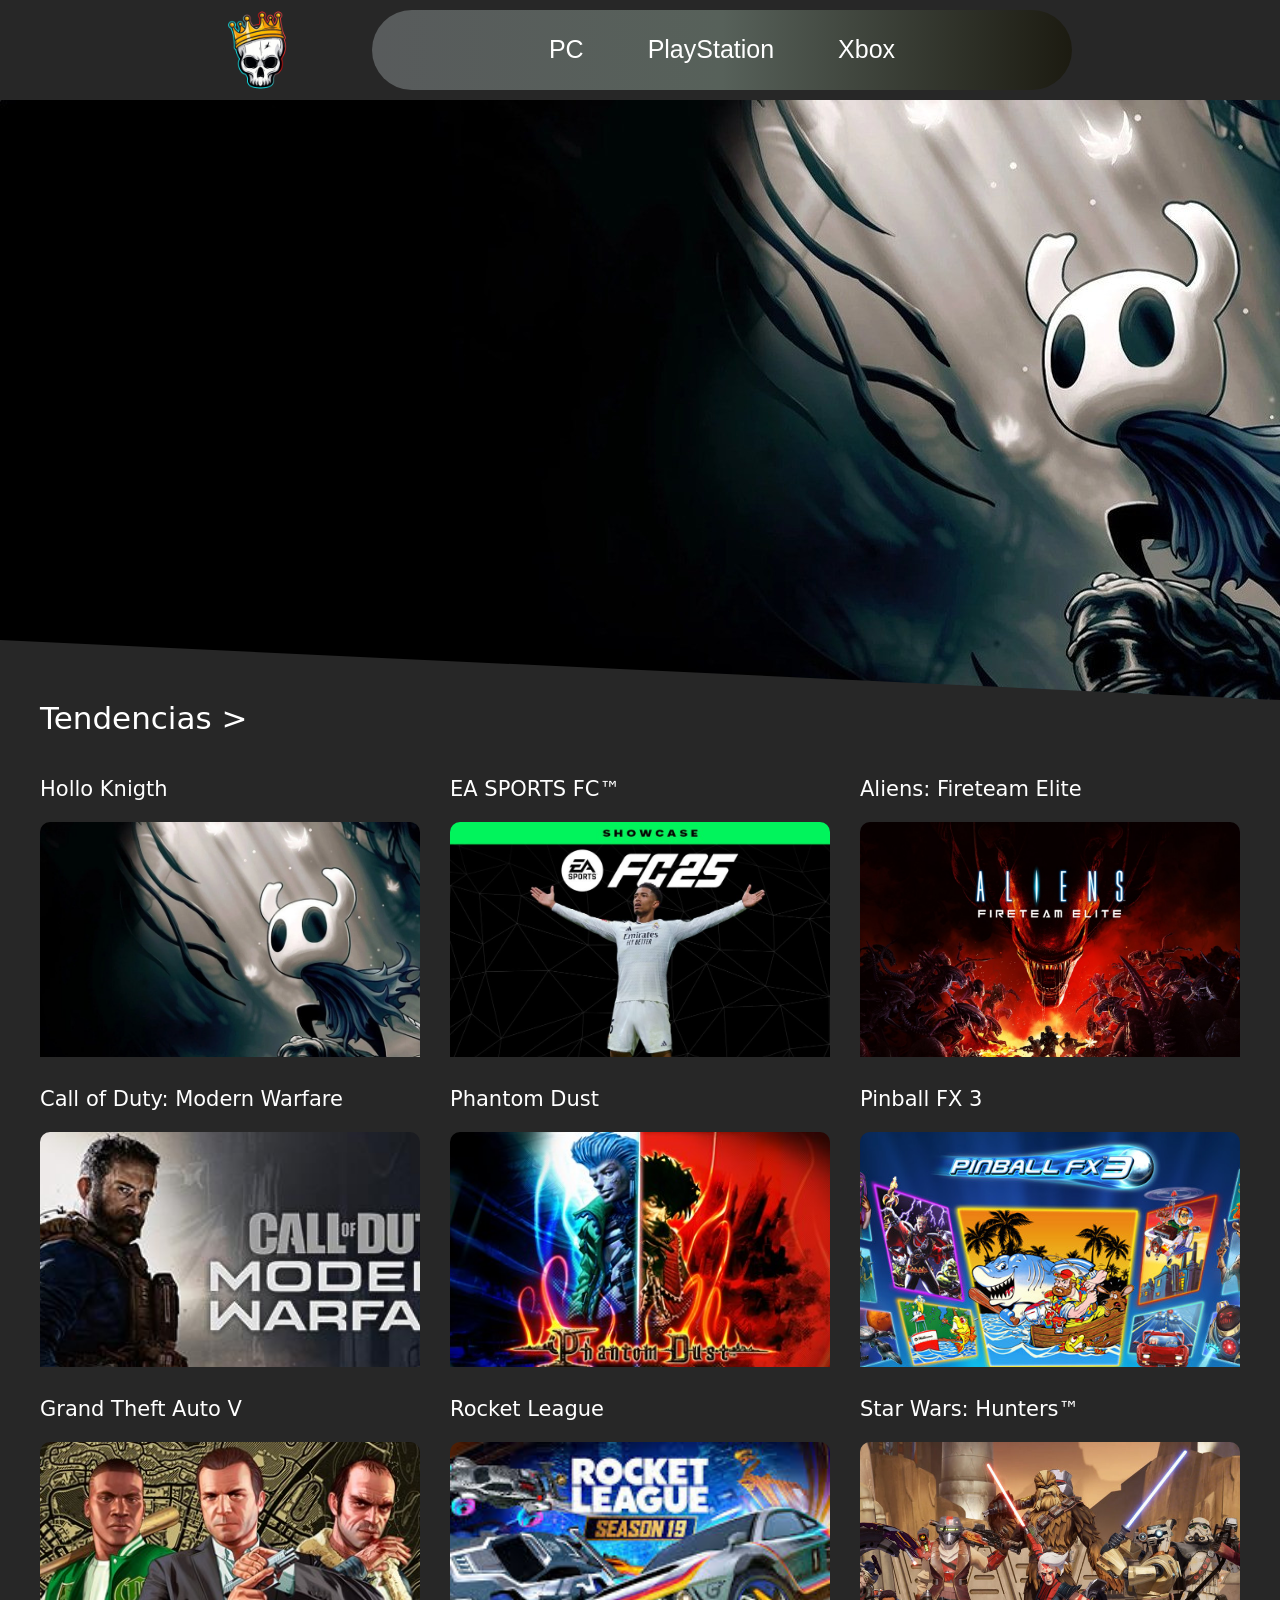
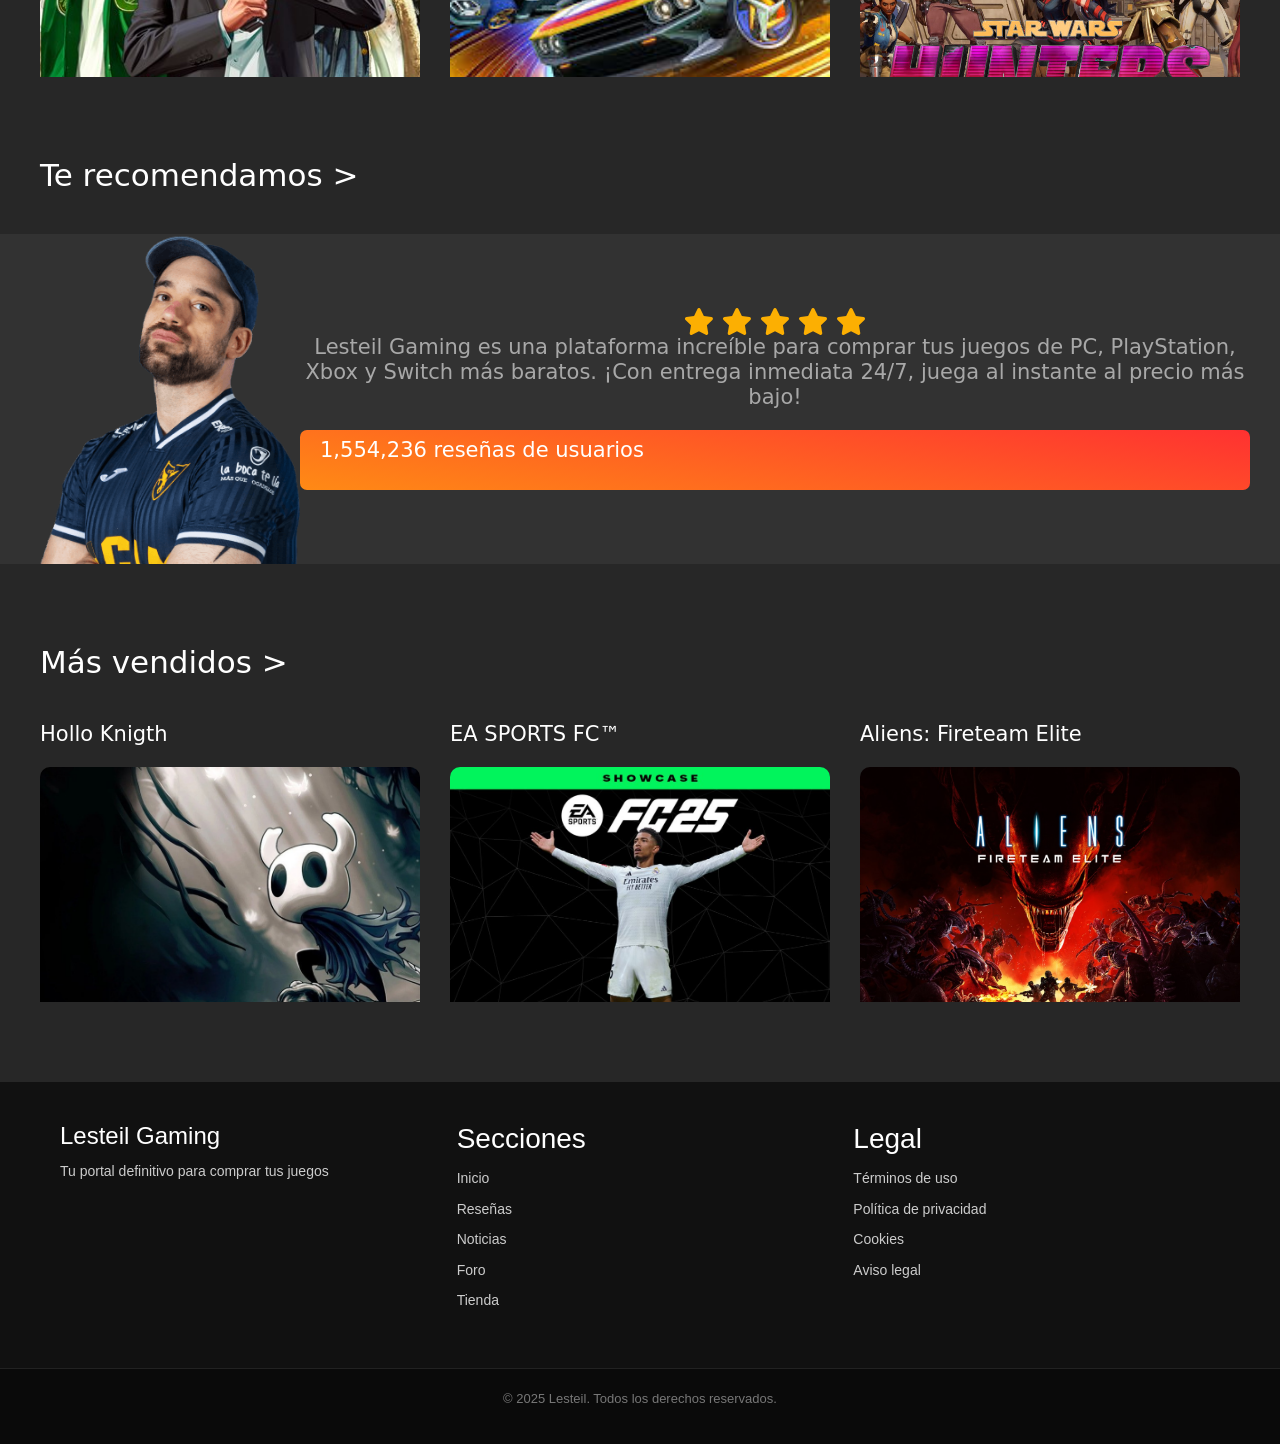
<file: Taller3/index.html>
<!DOCTYPE html>
<html lang="en">

<head>
    <meta charset="UTF-8">
    <meta name="viewport" content="width=device-width, initial-scale=1.0">
    <link href="https://cdn.jsdelivr.net/npm/bootstrap@5.3.8/dist/css/bootstrap.min.css" rel="stylesheet"
        integrity="sha384-sRIl4kxILFvY47J16cr9ZwB07vP4J8+LH7qKQnuqkuIAvNWLzeN8tE5YBujZqJLB" crossorigin="anonymous">
    <script src="https://cdn.jsdelivr.net/npm/bootstrap@5.3.8/dist/js/bootstrap.bundle.min.js"
        integrity="sha384-FKyoEForCGlyvwx9Hj09JcYn3nv7wiPVlz7YYwJrWVcXK/BmnVDxM+D2scQbITxI"
        crossorigin="anonymous"></script>

    <link rel="stylesheet" href="style.css">
    <title>Document</title>
</head>

<body>
    <nav id="modo">
        <div>
            <a href="index.html"><img class="logo" src="asest/logo-removebg-preview.png" alt="logo"></a>
        </div>
        <div class="tipo-letra" style="color: #fff;">

            <li><a href="pc.html">PC</a></li>
            <li><a href="play.html">PlayStation</a></li>
            <li><a href="xbox.html">Xbox</a></li>

        </div>
    </nav>


    <section class="foto1">
        <div class="inicio"></div>
    </section>
    <main class="main-content">
        <section class="contenido1">
            <div class="headline">
                <h2>Tendencias ></h2>
            </div>

            <div class="productos1">
                <div class="media-container">
                    <div class="information">
                        <h2>Hollo Knigth</h2>
                    </div>
                    <img src="asest/inicio/foto2.jpg" alt="Producto" class="media-img" data-modal="modal1">

                </div>
                <div class="media-container">
                    <div class="information">
                        <h2>EA SPORTS FC™</h2>
                    </div>
                    <img src="asest/Total/fc.jpg" alt="Producto" class="media-img" data-modal="modal2">

                </div>

                <div class="media-container">
                    <div class="information">
                        <h2>Aliens: Fireteam Elite</h2>
                    </div>
                    <img src="asest/Total/ALLIEN.jpg" alt="Producto" class="media-img" data-modal="modal3">

                </div>

                <div class="media-container">
                    <div class="information">
                        <h2>Call of Duty: Modern Warfare</h2>
                    </div>
                    <img src="asest/Total/cod.jpg" alt="Producto" class="media-img" data-modal="modal4">

                </div>

                <div class="media-container">
                    <div class="information">
                        <h2>Phantom Dust</h2>
                    </div>
                    <img src="asest/Total/pthdo.jpg" alt="Producto" class="media-img" data-modal="modal5">

                </div>

                <div class="media-container">
                    <div class="information">
                        <h2>Pinball FX 3</h2>
                    </div>
                    <img src="asest/Total/pinball.jpg" alt="Producto" class="media-img" data-modal="modal6">

                </div>

                <div class="media-container">
                    <div class="information">
                        <h2>Grand Theft Auto V</h2>
                    </div>
                    <img src="asest/Total/gt v.jpg" alt="Producto" class="media-img" data-modal="modal7">

                </div>

                <div class="media-container">
                    <div class="information">
                        <h2>Rocket League</h2>
                    </div>
                    <img src="asest/Total/rk.jpg" alt="Producto" class="media-img" data-modal="modal8">

                </div>

                <div class="media-container">
                    <div class="information">
                        <h2>Star Wars: Hunters™</h2>
                    </div>
                    <img src="asest/Total/sth.jpg" alt="Producto" class="media-img" data-modal="modal9">

                </div>



            </div>

        </section>
        <section class="contenido2">
            <div class="headline">
                <h2>Te recomendamos ></h2>
            </div>
            <div class="recomendamos">
                <div class="img-recomendamos">
                    <img src="asest/inicio/partners-avatar2-es.png" alt="">
                </div>
                <div class="rese">
                    <img src="asest/inicio/estrellal.svg" alt="">
                    <h2> Lesteil Gaming es una plataforma increíble para comprar tus juegos de PC, PlayStation, Xbox y
                        Switch más baratos. ¡Con entrega inmediata 24/7, juega al instante al precio más bajo! </h2>

                    <div class="caja">
                        <h2>1,554,236 reseñas de usuarios</h2>
                    </div>
                </div>




            </div>


        </section>


        <section class="contenido1">
            <div class="headline">
                <h2>Más vendidos ></h2>
            </div>

            <div class="productos1">
                <div class="media-container">
                    <div class="information">
                        <h2>Hollo Knigth</h2>
                    </div>
                    <img src="asest/inicio/foto2.jpg" alt="Producto" class="media-img" data-modal="modal1">

                </div>
                <div class="media-container">
                    <div class="information">
                        <h2>EA SPORTS FC™</h2>
                    </div>
                    <img src="asest/Total/fc.jpg" alt="Producto" class="media-img" data-modal="modal2">

                </div>

                <div class="media-container">
                    <div class="information">
                        <h2>Aliens: Fireteam Elite</h2>
                    </div>
                    <img src="asest/Total/ALLIEN.jpg" alt="Producto" class="media-img" data-modal="modal3">

                </div>












            </div>

        </section>


    </main>

    <div id="modal1" class="modal">
        <span class="close">&times;</span>
        <div class="main-content2">
            <div class="headline">
                <h2>Hollow Knight</h2>
            </div>
            <div class="contenido3">
                <div> <img class="modal-content" src="asest/inicio/foto1.jpg" alt="Imagen ampliada"></div>


                <div class="information2">
                    Hollow Knight es una aventura de acción clásica en 2D ambientada en un vasto mundo interconectado.
                    Explora cavernas tortuosas, ciudades antiguas y páramos mortales. Combate contra criaturas
                    corrompidas, haz nuevas amistades con extraños insectos y resuelve los antiguos misterios que yacen
                    en el corazón del reino.

                    ¡Incluye nuevos packs de contenido gratis! ¡Todas las misiones nuevas, batallas contra jefes y
                    secretos!
                </div>
            </div>
            <button>comprar</button>
        </div>
    </div>

    <div id="modal2" class="modal">

        <span class="close">&times;</span>
        <div class="main-content2">
            <div class="headline">
                <h2>EA SPORTS FC™</h2>
            </div>
            <div class="contenido3">
                <div> <img class="modal-content" src="asest/Total/fc.jpg" alt="Imagen ampliada"></div>


                <div class="information2">
                    En EA SPORTS FC 25 encontrarás a las máximas estrellas de los clubes y de las competencias más
                    importantes del mundo, con datos de partidos de las mejores ligas del planeta que potencian la
                    manera en la que más de 19 000 futbolistas de más de 700 clubes auténticos se mueven, juegan y ganan
                    en cada partido.
                </div>
            </div>
            <button>comprar</button>
        </div>
    </div>

    <div id="modal3" class="modal">
        <span class="close">&times;</span>
        <div class="main-content2">
            <div class="headline">
                <h2>Aliens: Fireteam Elite</h2>
            </div>
            <div class="contenido3">
                <div> <img class="modal-content" src="asest//Total/ALLIEN.jpg" alt="Imagen ampliada"></div>


                <div class="information2">
                    Juega con hasta dos jugadores o IA mientras luchas a través de cuatro campañas para explorar el
                    misterio de un nuevo planeta, LV-895. Descubre qué se esconde en las ruinas y cuevas subterráneas en
                    este shooter de supervivencia en tercera persona ambientado en el universo de Aliens. Construye tu
                    escuadra enfocándote en la composición de clases, consumibles y armas para derrotar a los
                    Xenomorfos, superar las carreras de Cartas de Desafío o jugar varios modos de juego con amigos.
                    Atraviesa hordas de Xenomorfos, evade a los letales Prowlers y Spitters, y establece posiciones
                    defensivas para permanecer con vida el tiempo suficiente para llevar a tu escuadra a un lugar
                    seguro.
                </div>
            </div>
            <button>comprar</button>
        </div>
    </div>

    <div id="modal4" class="modal">
        <span class="close">&times;</span>
        <div class="main-content2">
            <div class="headline">
                <h2>Call of Duty: Modern Warfare</h2>
            </div>
            <div class="contenido3">
                <div> <img class="modal-content" src="asest/Total/cod.jpg" alt="Imagen ampliada"></div>


                <div class="information2">
                    El juego se desarrolla en un entorno realista y moderno. La campaña sigue a un oficial de la CIA y a
                    las fuerzas británicas del SAS mientras se unen a los rebeldes de la ficticia República de
                    Urzikstan, luchando juntos contra las Fuerzas Armadas rusas que han invadido el país y el grupo
                    terrorista Urzik Al-Qatala, mientras buscan un cargamento robado de cloro gaseoso. El modo
                    Operaciones especiales del juego presenta misiones de juego cooperativo que siguen a la campaña. El
                    modo multijugador admite el modo multijugador multiplataforma y la progresión multiplataforma por
                    primera vez en la serie. Se ha rediseñado para que el juego sea más táctico e introduce nuevas
                    características, como un modo Realismo que elimina el HUD, así como una versión del modo Guerra
                    Terrestre que ahora admite 64 jugadores.
                </div>
            </div>
            <button>comprar</button>
        </div>
    </div>

    <div id="modal5" class="modal">
        <span class="close">&times;</span>
        <div class="main-content2">
            <div class="headline">
                <h2>Phantom Dust</h2>
            </div>
            <div class="contenido3">
                <div> <img class="modal-content" src="asest/Total/pthdo.jpg" alt="Imagen ampliada"></div>


                <div class="information2">
                    Phantom Dust es un juego de acción y estrategia con elementos de los juegos de cartas coleccionables
                    digitales. El juego se desarrolla en una Tierra postapocalíptica y apocalíptica, y el personaje del
                    jugador, cuyo nombre no se da a conocer, debe interactuar con los pocos puestos de avanzada humanos
                    que quedan, todos los cuales han sufrido una forma de amnesia, para comprender qué le ha sucedido al
                    planeta. A lo largo del juego, el jugador acepta misiones para recolectar artefactos del pasado que
                    le ayuden a reconstruir el pasado, y donde se enfrentará en batallas con otros personajes no
                    jugadores.
                </div>

            </div>
            <button>comprar</button>
        </div>
    </div>

    <div id="modal6" class="modal">
        <span class="close">&times;</span>
        <div class="main-content2">
            <div class="headline">
                <h2>Pinball FX 3</h2>
            </div>
            <div class="contenido3">
                <div> <img class="modal-content" src="asest/Total/pinball.jpg" alt="Imagen ampliada"></div>


                <div class="information2">
                    Pinball FX 3 permite a los jugadores jugar en una de varias mesas de pinball simuladas e incluye un
                    marcador en línea para competir informalmente con otros jugadores. El juego busca ofrecer una
                    experiencia multijugador más atractiva que los títulos anteriores; ofrecerá opciones multijugador
                    competitivas asíncronas y partidas de estilo torneo. [ 1 ] Habrá clasificaciones y opciones
                    multijugador compartidas entre plataformas, aunque los jugadores de PlayStation 4 solo podrán
                    competir con usuarios que jueguen a través de Steam en Windows debido a la decisión inicial de Sony
                    de prohibir el juego multiplataforma entre su PlayStation 4 y otras consolas .
                </div>
            </div>
            <button>comprar</button>
        </div>
    </div>

    <div id="modal7" class="modal">
        <span class="close">&times;</span>
        <div class="main-content2">
            <div class="headline">
                <h2>Grand Theft Auto V</h2>
            </div>
            <div class="contenido3">
                <div> <img class="modal-content" src="asest/Total/gt v.jpg" alt="Imagen ampliada"></div>


                <div class="information2">
                    Grand Theft Auto V (abreviado como GTA V o GTA 5) es un videojuego de acción-aventura de mundo
                    abierto desarrollado por Rockstar North y publicado por Rockstar Games. Este título revolucionario
                    hizo su debut el 17 de septiembre de 2013 en las consolas Xbox 360 y PlayStation 3. Posteriormente,
                    experimentó una reaparición el 18 de noviembre de 2014 en las consolas de nueva generación, Xbox One
                    y PlayStation 4, con una perspectiva en primera persona. El juego luego amplió su alcance a
                    Microsoft Windows el 14 de abril de 2015. El capítulo más reciente en su historia confirmó su
                    llegada a Xbox Series X/S y PlayStation 5 en marzo de 2022, con notables mejoras gráficas, incluido
                    el soporte para una resolución de 4K y fluidos 60 FPS. Marca un hito significativo al ser la primera
                    entrada importante en la serie Grand Theft Auto desde la presentación de Grand Theft Auto IV en
                    2008, marcando el comienzo de la "era HD" para la franquicia.
                </div>
            </div>
            <button>comprar</button>
        </div>
    </div>

    <div id="modal8" class="modal">
        <span class="close">&times;</span>
        <div class="main-content2">
            <div class="headline">
                <h2>Rocket League</h2>
            </div>
            <div class="contenido3">
                <div> <img class="modal-content" src="asest/Total/rk.jpg" alt="Imagen ampliada"></div>


                <div class="information2">
                    Rocket League es un videojuego que combina el fútbol con los vehículos. Fue desarrollado por
                    Psyonix. El juego se lanzó por primera vez para PlayStation 4 y Windows en julio de 2015, y más
                    tarde se lanzaron ports para Xbox One y Nintendo Switch. En junio de 2016, 505 Games comenzó a
                    distribuir una versión física minorista para PlayStation 4 y Xbox One, y Warner Bros. Interactive
                    Entertainment se hizo cargo de esas funciones a finales de 2017; También se lanzaron versiones para
                    macOS y Linux en 2016, pero el soporte para los servicios en línea se abandonaron en 2020. El juego
                    pasó a ser free to play en septiembre de 2020, cuando Epic Games tomó posesión.
                </div>
            </div>
            <button>comprar</button>
        </div>
    </div>

    <div id="modal9" class="modal">
        <span class="close">&times;</span>
        <div class="main-content2">
            <div class="headline">
                <h2>Star Wars: Hunters™</h2>
            </div>
            <div class="contenido3">
                <div> <img class="modal-content" src="asest/Total/sth.jpg" alt="Imagen ampliada"></div>


                <div class="information2">
                    Star Wars: Hunters es un juego de disparos en arena por escuadrones. Ambientado entre los eventos
                    del Episodio VI y el Episodio VII , los jugadores luchan en escenarios inspirados en lugares de Star
                    Wars . [ 5 ] El juego presenta un conjunto diverso de personajes, incluyendo un guerrero wookiee ,
                    un usuario de la Fuerza del Lado Oscuro , un cazarrecompensas y un soldado de asalto imperial
                </div>
            </div>
            <button>comprar</button>
        </div>
    </div>

    <div id="modal10" class="modal">
        <span class="close">&times;</span>
        <div class="main-content2">
            <div class="headline">
                <h2>Hollow Knight</h2>
            </div>
            <div class="contenido3">
                <div> <img class="modal-content" src="asest/inicio/foto1.jpg" alt="Imagen ampliada"></div>


                <div class="information2">
                    Hollow Knight es una aventura de acción clásica en 2D ambientada en un vasto mundo interconectado.
                    Explora cavernas tortuosas, ciudades antiguas y páramos mortales. Combate contra criaturas
                    corrompidas, haz nuevas amistades con extraños insectos y resuelve los antiguos misterios que yacen
                    en el corazón del reino.

                    ¡Incluye nuevos packs de contenido gratis! ¡Todas las misiones nuevas, batallas contra jefes y
                    secretos!
                </div>
            </div>
            <button>comprar</button>
        </div>
    </div>

    <div id="modal11" class="modal">
        <span class="close">&times;</span>
        <div class="main-content2">
            <div class="headline">
                <h2>Hollow Knight</h2>
            </div>
            <div class="contenido3">
                <div> <img class="modal-content" src="asest/inicio/foto1.jpg" alt="Imagen ampliada"></div>


                <div class="information2">
                    Hollow Knight es una aventura de acción clásica en 2D ambientada en un vasto mundo interconectado.
                    Explora cavernas tortuosas, ciudades antiguas y páramos mortales. Combate contra criaturas
                    corrompidas, haz nuevas amistades con extraños insectos y resuelve los antiguos misterios que yacen
                    en el corazón del reino.

                    ¡Incluye nuevos packs de contenido gratis! ¡Todas las misiones nuevas, batallas contra jefes y
                    secretos!
                </div>
            </div>
        </div>
    </div>
    <div id="modal12" class="modal">
        <span class="close">&times;</span>
        <div class="main-content2">
            <div class="headline">
                <h2>Hollow Knight</h2>
            </div>
            <div class="contenido3">
                <div> <img class="modal-content" src="asest/inicio/foto1.jpg" alt="Imagen ampliada"></div>


                <div class="information2">
                    Hollow Knight es una aventura de acción clásica en 2D ambientada en un vasto mundo interconectado.
                    Explora cavernas tortuosas, ciudades antiguas y páramos mortales. Combate contra criaturas
                    corrompidas, haz nuevas amistades con extraños insectos y resuelve los antiguos misterios que yacen
                    en el corazón del reino.

                    ¡Incluye nuevos packs de contenido gratis! ¡Todas las misiones nuevas, batallas contra jefes y
                    secretos!
                </div>
            </div>
        </div>
    </div>

    <script src="js.js"></script>
    <footer class="main-footer">
        <div class="footer-container">

            <div class="footer-column">
                <h2 class="footer-logo">Lesteil Gaming</h2>
                <p class="footer-description">
                    Tu portal definitivo para comprar tus juegos
                </p>
            </div>


            <div class="footer-column">
                <h3>Secciones</h3>
                <ul class="footer-links">
                    <li><a href="#">Inicio</a></li>
                    <li><a href="#">Reseñas</a></li>
                    <li><a href="#">Noticias</a></li>
                    <li><a href="#">Foro</a></li>
                    <li><a href="#">Tienda</a></li>
                </ul>
            </div>


            <div class="footer-column">
                <h3>Legal</h3>
                <ul class="footer-links">
                    <li><a href="#">Términos de uso</a></li>
                    <li><a href="#">Política de privacidad</a></li>
                    <li><a href="#">Cookies</a></li>
                    <li><a href="#">Aviso legal</a></li>
                </ul>
            </div>

        </div>

        <div class="footer-bottom">
            <p>&copy; 2025 Lesteil. Todos los derechos reservados.</p>
        </div>
    </footer>
</body>


</html>
</file>
<file: Taller3/style.css>
* {
    margin: 0;
    padding: 0;
    box-sizing: border-box;
}

body {
    color: #ff5400;
    --color-link-hover: #ffa700;
    --color-very-light: #b7b7b7;
    --color-light: #a8a8a8;
    --color-medium-light: #6d6d6d;
    --color-medium: #323232;
    --color-medium-dark: #323232;
    --color-dark: #272727;
    --color-very-dark: #1d1d1d;
    --color-ultra-dark: #101010;
    --fire-gradient: linear-gradient(10deg, #ff8a15, #ff3131);
    --fire-gradient-hover: linear-gradient(10deg, #ffac15, #ff3131);

    background: var(--color-dark);
    color: #fff;
    flex-direction: column;
    font-size: 15px;
    position: relative;
    width: 100%;
}

.heeader {
    background-color: #000;
    height: 1000px;
    display: flex;
    flex-direction: row;
    justify-content: center;
    align-items: center;

}

.tipo-letra {
    display: flex;
    justify-content: center;
    align-items: center;
    height: 80px;
    font-size: 25px;
    font-family: Arial, Helvetica, sans-serif;
    list-style: none;
    justify-content: center;
    align-items: center;
    gap: 4rem;
    background: #585b5c;
    background: linear-gradient(90deg, rgba(88, 91, 92, 1) 0%, rgba(87, 97, 90, 1) 50%, rgba(28, 27, 17, 1) 100%);
    border-radius: 900000px;
    width: 700px;


}

#modo {
    display: flex;
    flex-direction: row;
    justify-content: center;
    align-items: center;
    height: 100px;

    gap: 4rem;
    ;

}

a {
    text-decoration: none;
    color: #fff;
}

.logo {

    width: 100px;
    justify-content: start;




}

.foto1 {

    height: 600px;
    display: flex;
    background-image: url("asest/inicio/foto2.jpg");
    flex-direction: column;
    justify-content: center;
    align-items: center;
    z-index: 2;





}

img {
    margin: 0;

}

.inicio {
    background: var(--color-dark);
    bottom: -1px;
    clip-path: polygon(0 100%, 100% 100%, 0 0);
    content: "";
    height: 60px;
    min-width: 100%;
    position: relative;
    --separator: 800px;
    bottom: -270px;
    z-index: 1;

}

.main-content {
    --separator: 80px;
    display: flex;
    flex-direction: column;
    gap: var(--separator);
    height: 100%;
    justify-content: space-between;
    margin-bottom: auto;
    margin-left: 30px;
    margin-right: 30px;
}

.headline {
    align-items: center;
    align-self: center;
    display: flex;
    justify-content: space-between;
    margin-bottom: 40px;
    max-width: 1200px;
    width: 100%;

}

.headline h2,
.headline h3 {
    margin-bottom: 0 !important;
}

.headline h2 {
    font-size: 31px;
}

.h2,
h2 {
    font-size: 21px;
}

.h2,
.h3,
h2,
h3 {
    margin-bottom: 20px;
}

.contenido1 {


    align-self: center;
    display: flex;
    flex-direction: column;

    width: 100%;
    z-index: 1;
}

.productos1 {
    --gap: 30px;
    display: flex;
    flex-wrap: wrap;
    gap: var(--gap);
    justify-content: center;
    position: relative;


}

.item {

    height: 280px;
    width: 380px;

}

.imagen {
    border: solid blue 2px;
    height: 90%;

}

.img {
    width: 100%;
    height: 100%;
    object-fit: cover;

    display: block;
    border-radius: 5%;
}

.productos1 .item .information {
    display: block;
    gap: 7px;
    position: relative;
    z-index: 1;
}


.media-container {
    position: relative;
     height: 280px;
    width: 380px;
    overflow: hidden;
}

.media-img{
    position: absolute;
    height: 100%;
    width: 100%;
    object-fit: cover;
    justify-content: center center;
       --border-radius: 10px;
    border-radius: var(--border-radius);
}

.media-video {
    opacity: 0;
    pointer-events: none;

}



.media-container:hover .media-img {
    cursor: pointer;
}


.contenido2{
 
     align-self: center;
    display: flex;
    flex-direction: column;

    width: 100%;
    z-index: 1;
}
.recomendamos{
    background-color: var(--color-medium-dark);
    display: flex
;
    font-size: 19px;
    height: 330px;
    justify-content: center;
    margin-left: -30px;
    margin-right: -30px;
    padding: 0 30px;
    position: relative;

    
}
.img-recomendamos  img{       
     height: 330px;
        width: 270px;
}

.rese{
    color: #a8a8a8;
    text-align: center;
    
    height: 100%;
    justify-items: center;
    align-content: center;
    font-size: 17px;
}
.caja{
    --border-radius-small: 7px;
    --gap-small: 15px;
    align-items: center;
    -webkit-appearance: none;
    background: var(--fire-gradient);
    border: 0;
    border-radius: var(--border-radius-small);
    box-sizing: border-box;
    color: #fff;
    
    display: flex
;
    font-size: 17px;
    font-weight: 700;
    gap: var(--gap-small);
    height: 60px;
    justify-items: center;
    align-content: center;
    padding:  20px;
    text-align: center;
    white-space: normal;
}


.modal {
    display: none;
    position: fixed;
    z-index: 999;
    padding-top: 60px;
    left: 0;
    top: 0;
    width: 100%;
    height: 100%;
    overflow: auto;
    background-color: rgba(54, 54, 54, 0.8);
}


.modal-content {
    
    display: block;
    max-width: 100%;
}

.close {
    position: absolute;
    top: 30px;
    right: 35px;
    color: #fff;
    font-size: 40px;
    font-weight: bold;
    cursor: pointer;
}
.main-content2{

    display: flex;
    flex-direction: column;
      margin-left: 300px;
    margin-right: 30px;


}
.contenido3{
    display: flex;
    flex-direction: column;
   
    width: 80%;
  

}


.information2{
padding: 30px;
 background-color: rgba(54, 54, 54, 0.8);
}

.main-footer {
    margin-top: 80px;
    background-color: #111;
    color: #ccc;
    font-family: 'Segoe UI', Tahoma, Geneva, Verdana, sans-serif;
}

.footer-container {
    max-width: 1200px;
    margin: 0 auto;
    padding: 40px 20px;
    display: flex;
    flex-wrap: wrap;
    justify-content: space-between;
    gap: 30px;
}

.footer-column {
    flex: 1 1 200px;
    min-width: 200px;
}

.footer-logo {
    color: #fff;
    font-size: 24px;
    margin-bottom: 10px;
}

.footer-description {
    font-size: 14px;
    line-height: 1.6;
}

.footer-column h3 {
    color: #fff;
    margin-bottom: 12px;
}

.footer-links {
    list-style: none;
    padding: 0;
}

.footer-links li {
    margin-bottom: 8px;
}

.footer-links a {
    color: #ccc;
    text-decoration: none;
    font-size: 14px;
    transition: color 0.3s ease;
}

.footer-links a:hover {
    color: #fff;
}


.footer-bottom {
    text-align: center;
    padding: 20px;
    background-color: #0a0a0a;
    border-top: 1px solid #222;
    font-size: 13px;
    color: #777;
}

@media (max-width: 768px) {
    .footer-container {
        flex-direction: column;
        align-items: center;
        text-align: center;
        padding: 30px 15px;
    }

    .footer-column {
        width: 100%;
        max-width: 100%;
        margin-bottom: 25px;
    }

    .footer-social a {
        margin-right: 12px;
    }

    .footer-social img {
        width: 28px;
        height: 28px;
    }
}
@media (max-width: 1080px) {
   .foto1 {

    height: 300px;
    display: flex;
    background-image: url("asest/inicio/foto2.jpg");
    flex-direction: column;
    justify-content: center;
    background-position: center;
    align-items: center;
    z-index: 2;

   }



}

@media (max-width: 480px) {
    .footer-logo {
        font-size: 20px;
    }
   .recomendamos{
    height: 330px;
   }
   .foto1 {

    height: 300px;
    display: flex;
    background-image: url("asest/inicio/foto2.jpg");
    flex-direction: column;
    justify-content: center;
    background-position: center;
    align-items: center;
    z-index: 2;





}

   .rese h2{
    font-size: 15px;
   }

    .footer-description {
        font-size: 13px;
    }

    .footer-links a {
        font-size: 13px;
    }

    .footer-bottom {
        font-size: 12px;
    }
}

@media (max-width: 768px) {
    .footer-container {
        flex-direction: column;
        align-items: center;
        text-align: center;
        padding: 30px 15px;
    }
   .foto1 {

    height: 300px;
    display: flex;
    background-image: url("asest/inicio/foto2.jpg");
    flex-direction: column;
    justify-content: center;
    background-position: center;
    align-items: center;
    z-index: 2;





}
    .footer-column {
        width: 100%;
        max-width: 100%;
        margin-bottom: 25px;
    }
}


@media (max-width: 480px) {
    .footer-logo {
        font-size: 20px;
    }

    .footer-description,
    .footer-links a {
        font-size: 13px;
    }

    .footer-bottom {
        font-size: 12px;
    }
}
.main-footer {
    margin-top: 80px;
    background-color: #111;
    color: #ccc;
    font-family: 'Segoe UI', Tahoma, Geneva, Verdana, sans-serif;
}

.footer-container {
    max-width: 1200px;
    margin: 0 auto;
    padding: 40px 20px;
    display: flex;
    flex-wrap: wrap;
    justify-content: space-between;
    gap: 30px;
}

.footer-column {
    flex: 1 1 200px;
    min-width: 200px;
}

.footer-logo {
    color: #fff;
    font-size: 24px;
    margin-bottom: 10px;
}

.footer-description {
    font-size: 14px;
    line-height: 1.6;
}

.footer-column h3 {
    color: #fff;
    margin-bottom: 12px;
}

.footer-links {
    list-style: none;
    padding: 0;
}

.footer-links li {
    margin-bottom: 8px;
}

.footer-links a {
    color: #ccc;
    text-decoration: none;
    font-size: 14px;
    transition: color 0.3s ease;
}

.footer-links a:hover {
    color: #fff;
}

.footer-bottom {
    text-align: center;
    padding: 20px;
    background-color: #0a0a0a;
    border-top: 1px solid #222;
    font-size: 13px;
    color: #777;
}

@media (max-width: 768px) {
    .footer-container {
        flex-direction: column;
        align-items: center;
        text-align: center;
        padding: 30px 15px;
    }

    .footer-column {
        width: 100%;
        max-width: 100%;
        margin-bottom: 25px;
    }
}

@media (max-width: 480px) {
    .footer-logo {
        font-size: 20px;
    }

    .footer-description,
    .footer-links a {
        font-size: 13px;
    }

    .footer-bottom {
        font-size: 12px;
    }
}

.modal {
    display: none; 
    position: fixed; 
    z-index: 9999; 
    padding-top: 60px; 
    left: 0;
    top: 0;
    width: 100%; 
    height: 100%; 
    overflow: auto;
    background-color: rgba(0,0,0,0.9);
}

.modal-content {
    display: block;
    max-width: 100%;
    height: auto;
    margin: 0 auto;
    border-radius: 10px;
}

.information2 {
    font-size: 16px;
    line-height: 1.6;
    max-width: 700px;
    text-align: center; 
}


.main-content2 {
    max-width: 900px;
    margin: 40px auto;
    background-color: #1a1a1a;
    padding: 20px;
    border-radius: 10px;
    color: #fff;
    display: flex;
    flex-direction: column;
    align-items: center; 
    text-align: center;  
}


.contenido3 {
    display: flex;
    flex-direction: column; 
    align-items: center;     
    justify-content: center; 
    gap: 20px;
}

button{
    background-color: #000;
    color: #fff;
    width: 100px;
    border-radius: 5px;
}
.information2 {
    flex: 1;
    font-size: 16px;
    line-height: 1.5;
}


.close {
    color: #fff;
    position: absolute;
    top: 15px;
    right: 25px;
    font-size: 30px;
    font-weight: bold;
    cursor: pointer;
}

@media (max-width: 867px) {
  .productos1 {
    display: flex;
    flex-wrap: nowrap !important;
    overflow-x: auto;
    -webkit-overflow-scrolling: touch;
    scroll-snap-type: x mandatory;
    gap: 18px;
    padding: 12px 10px;
    scroll-behavior: smooth;
  }

  .productos1::-webkit-scrollbar { display: none; }
  .productos1 { -ms-overflow-style: none; scrollbar-width: none; }

  .media-container {
    flex: 0 0 80% !important;   
    width: 80% !important;    
    max-width: 80% !important;  
    height: 240px;
    scroll-snap-align: center;
    border-radius: 12px;
    overflow: hidden;
  }

  .media-img {
    width: 100% !important;
    height: 100% !important;
    object-fit: cover;
    border-radius: 12px;
    position: relative;
  }
}


@media (max-width: 768px) {

    

    
    
    .heeader {
        flex-direction: column;
        align-items: center;
        text-align: center;
        padding: 20px 10px;
        gap: 10px;
        height: auto;
    }
#modo{
    flex-direction: column;
    gap: 0;
}
    .logo {
        max-width: 100px;
        height: auto;
    }

    .tipo-letra {
        flex-direction: row;
        gap: 25x;
        font-size: 16px; 
        width: 300px;
        padding: 10px;
    }

    .tipo-letra li {
        list-style: none;
    }

    .tipo-letra a {
        color: #fff;
        text-decoration: none;
    }
}
</file>
